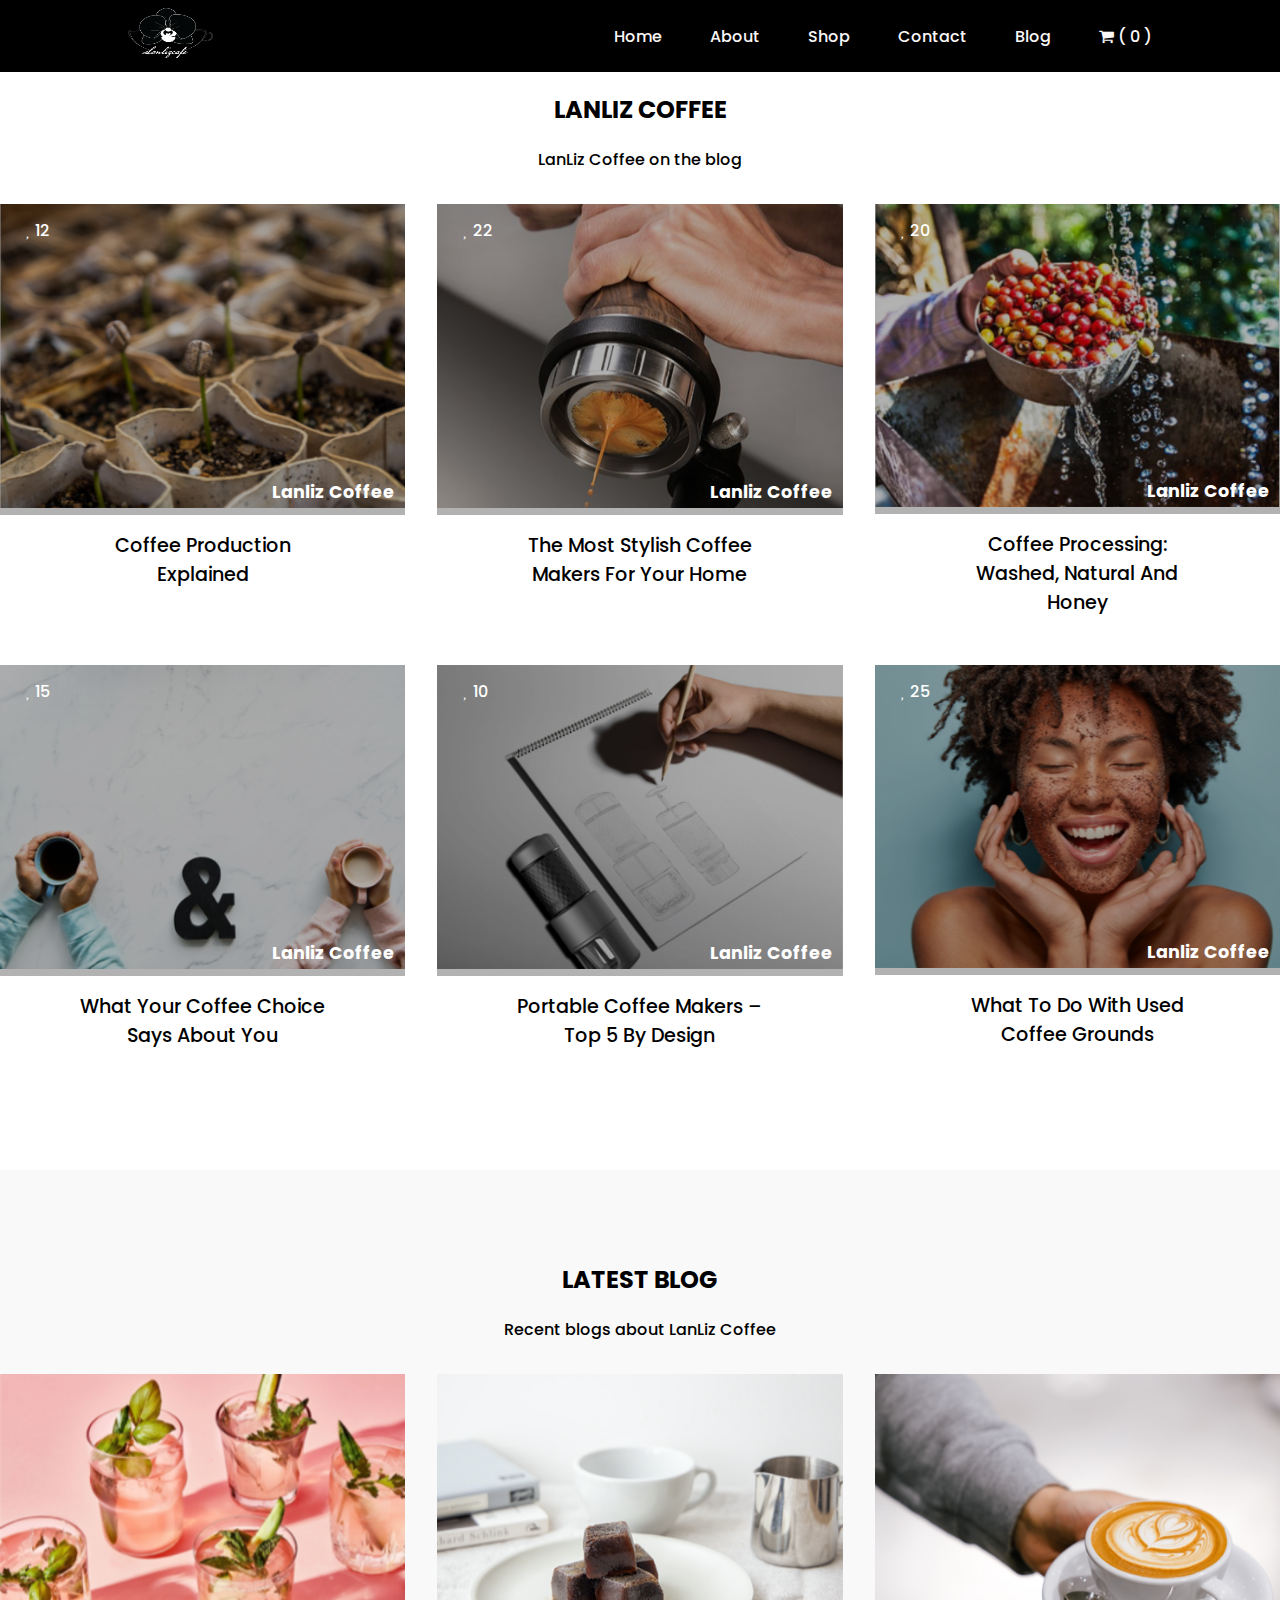
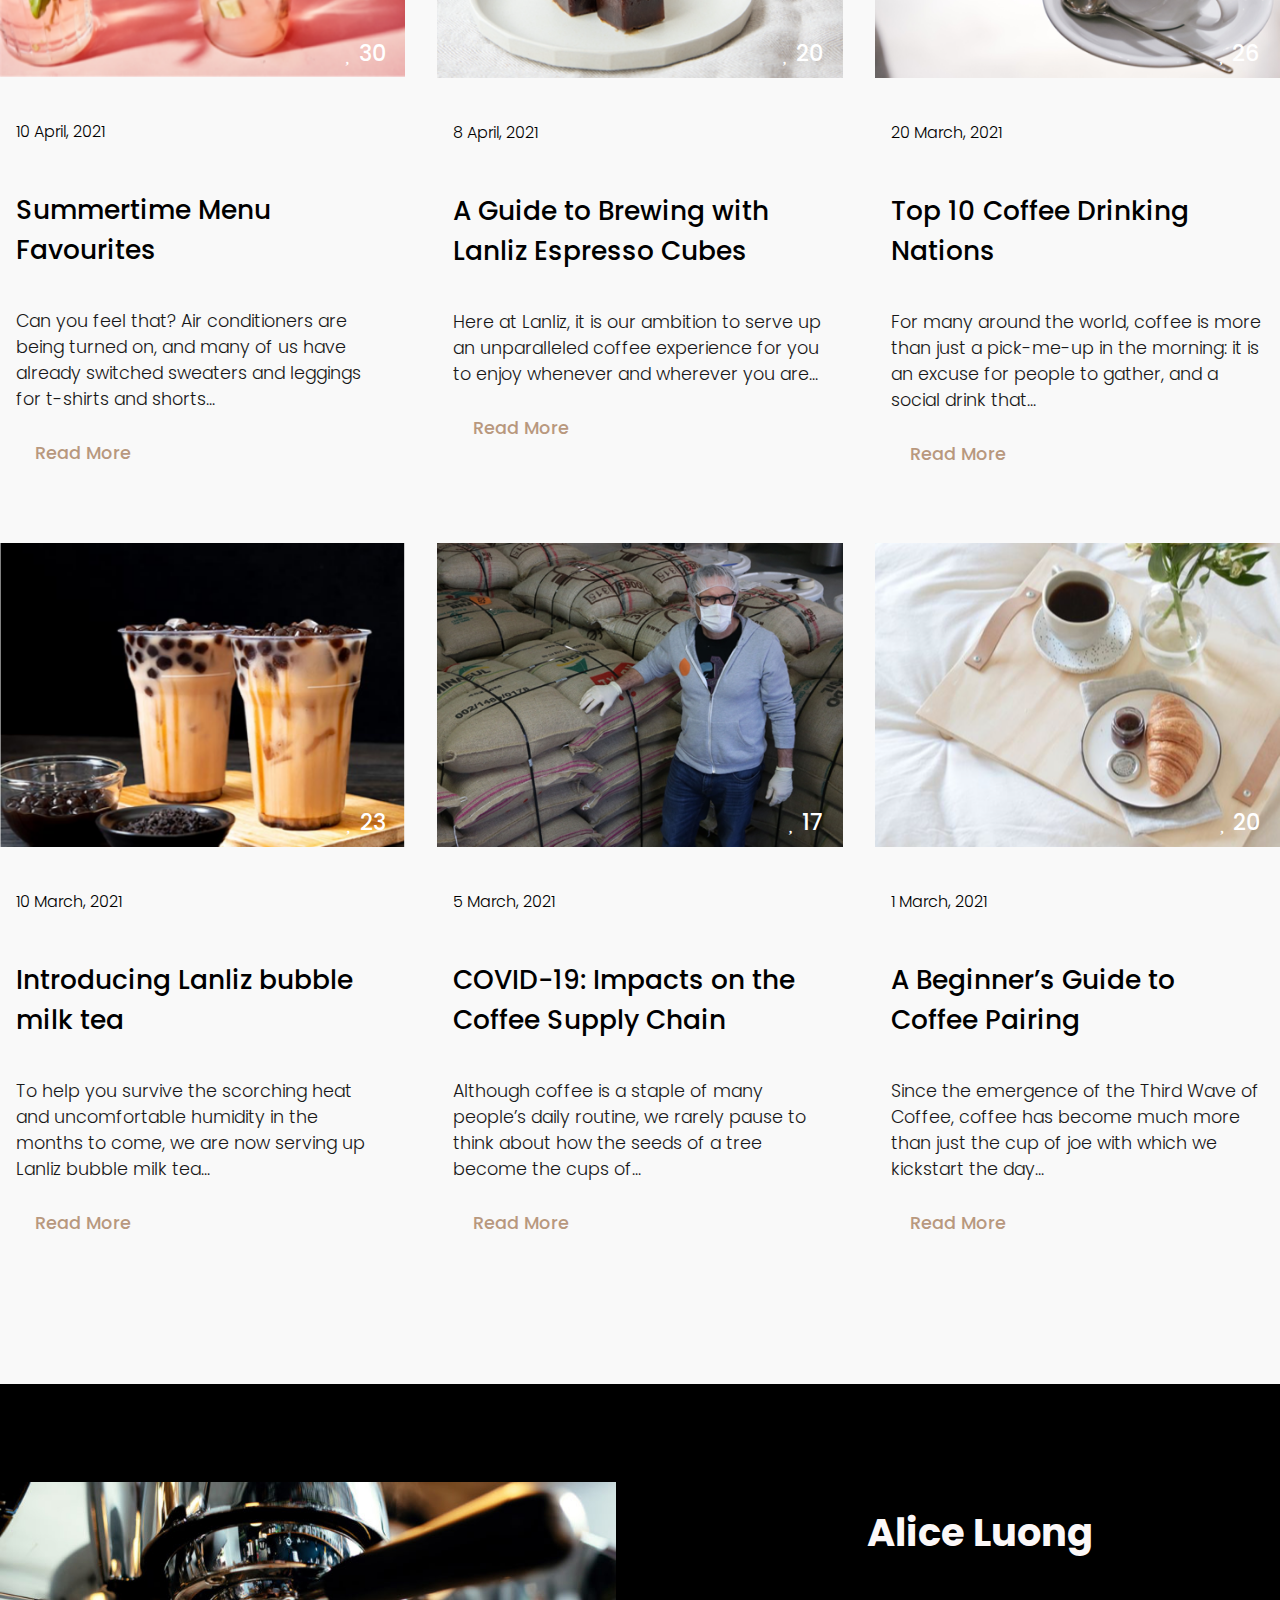
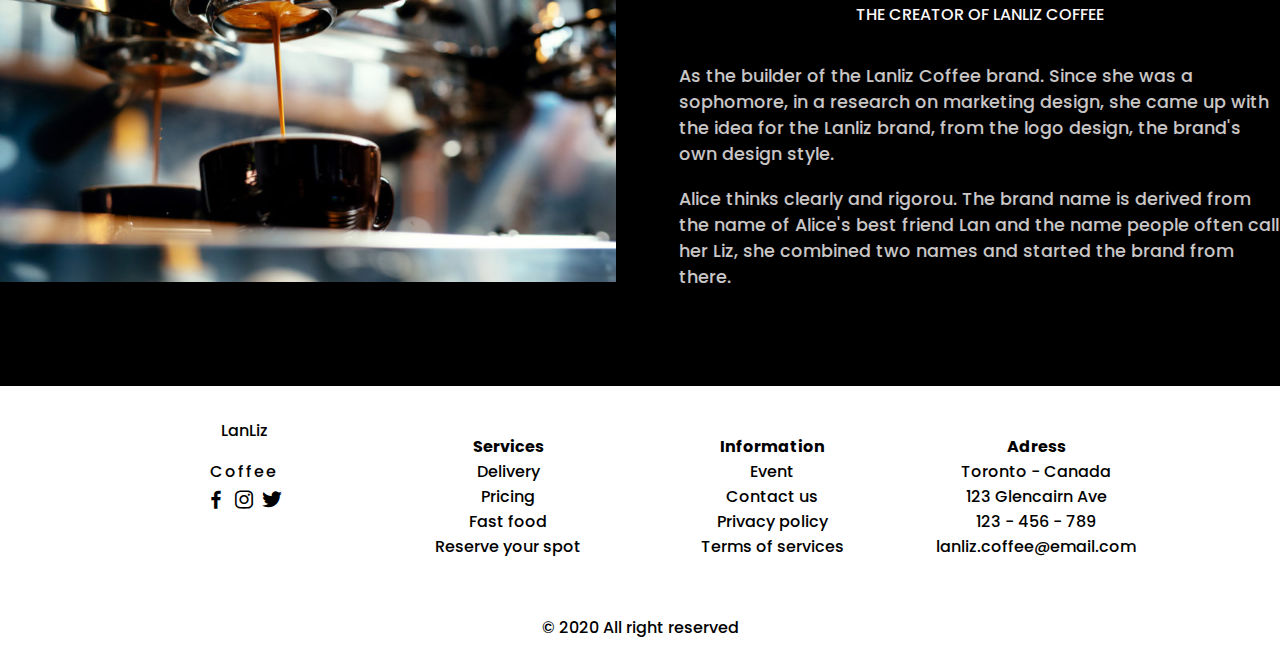
<file: blog.html>
<!DOCTYPE html>
<html lang="en">
    <head>
        <meta charset="UTF-8">
        <meta http-equiv="X-UA-Compatible" content="IE=edge">
        <meta name="viewport" content="width=device-width, initial-scale=1.0">
        <!-- =====BOX ICONS===== -->
        <link href='https://cdn.jsdelivr.net/npm/boxicons@2.0.5/css/boxicons.min.css' rel='stylesheet'>
        <link rel="stylesheet" href="https://maxcdn.bootstrapcdn.com/font-awesome/4.4.0/css/font-awesome.min.css">
        <link rel="stylesheet" href="https://cdnjs.cloudflare.com/ajax/libs/font-awesome/5.15.1/css/all.min.css" integrity="sha512-+4zCK9k+qNFUR5X+cKL9EIR+ZOhtIloNl9GIKS57V1MyNsYpYcUrUeQc9vNfzsWfV28IaLL3i96P9sdNyeRssA==" crossorigin="anonymous" />
        <!-- ===== CSS ===== -->
        <link rel="stylesheet" href="style.css">

        <title>LanLiz Coffee</title>
    </head>
    <body>

    <a href="#" class="scrolltop" id="scroll-top">
            <i class='bx bx-chevron-up scrolltop__icon'></i>
        </a>
        <!--===== HEADER =====-->
        <header class="l-header">
            <nav class="nav bd-grid">
                <div>
                    <a href="#" class="nav__logo"><img src="logos.png" alt="img"style="width:85px;height:50px;border:0;"></a>
                </div>

                <div class="nav__toggle" id="nav-toggle">
                    <i class='bx bx-menu'></i>
                </div>

                <div class="nav__menu" id="nav-menu">
                    <div class="nav__close" id="nav-close">
                        <i class='bx bx-x'></i>
                    </div>

                    <ul class="nav__list" id="menu">
                        <li class="nav__item"><a href="index.html" class="nav__link active">Home</a></li>
                        <li class="nav__item"><a href="about.html" class="nav__link active">About</a></li>
                        <li class="nav__item"><a href="shop.html" class="nav__link">Shop</a></li>
                        <li class="nav__item"><a href="contact.html" class="nav__link">Contact</a></li>
                        <li class="nav__item"><a href="blog.html" class="nav__link">Blog</a></li>
                        <li class="nav__item"><a href="#cart" class="nav__link"><i class="fa fa-shopping-cart"></i> (
                            <span class="cart-count">0</span>
                            )</a>
                        </li>
                    </ul>
                </div>
            </nav>


        </header>

        <!-- design -->
    <section class = "design" id = "design">
        <div class = "blog-container">
          <div class = "blog_title">
            <h2>LANLIZ COFFEE</h2>
            <p>LanLiz Coffee on the blog</p>
          </div>

          <div class = "design-content">
            <!-- item -->
            <div class = "design-item">
              <div class = "design-img">
                <img src = "img-9.png" alt = "">
                <span><i class = "far fa-heart"></i> 12</span>
                <span>Lanliz Coffee</span>
              </div>
              <div class = "design-title">
                <a href = "#">Coffee Production Explained</a>
              </div>
            </div>

            <!-- item -->
          <div class = "design-item">
            <div class = "design-img">
              <img src = "img-7.png" alt = "">
              <span><i class = "far fa-heart"></i> 22</span>
              <span>Lanliz Coffee</span>
            </div>
            <div class = "design-title">
              <a href = "#">The Most Stylish Coffee Makers For Your Home</a>
            </div>
          </div>
          <!-- end of item -->
          <!-- item -->
          <div class = "design-item">
            <div class = "design-img">
              <img src = "img-8.png" alt = "">
              <span><i class = "far fa-heart"></i> 20</span>
              <span>Lanliz Coffee</span>
            </div>
            <div class = "design-title">
              <a href = "#">Coffee Processing: Washed, Natural and Honey</a>
            </div>
          </div>
          <!-- end of item -->
          <!-- item -->
          <div class = "design-item">
            <div class = "design-img">
              <img src = "img-12.png" alt = "">
              <span><i class = "far fa-heart"></i> 15</span>
              <span>Lanliz Coffee</span>
            </div>
            <div class = "design-title">
              <a href = "#">What Your Coffee Choice Says About You</a>
            </div>
          </div>
          <!-- end of item -->
          <!-- item -->
          <div class = "design-item">
            <div class = "design-img">
              <img src = "img-11.png" alt = "">
              <span><i class = "far fa-heart"></i> 10</span>
              <span>Lanliz Coffee</span>
            </div>
            <div class = "design-title">
              <a href = "#">Portable Coffee Makers – Top 5 by Design</a>
            </div>
          </div>
          <!-- end of item -->
          <!-- item -->
          <div class = "design-item">
            <div class = "design-img">
              <img src = "img-10.png" alt = "">
              <span><i class = "far fa-heart"></i> 25</span>
              <span>Lanliz Coffee</span>
            </div>
            <div class = "design-title">
              <a href = "#">What To Do With Used Coffee Grounds</a>
            </div>
          </div>
          <!-- end of item -->
        </div>
      </div>
    </section>
    <!-- end of design -->


    <!-- blog -->
    <section class = "blog" id = "blog">
      <div class = "blog-container">
        <div class = "blog_title">
          <h2>LATEST BLOG</h2>
          <p>Recent blogs about LanLiz Coffee</p>
        </div>
        <div class = "blog-content">
          <!-- item -->
          <div class = "blog-item">
            <div class = "blog-img">
              <img src = "img-3.png" alt = "">
              <span><i class = "far fa-heart"></i> 30</span>
            </div>
            <div class = "blog-text">
              <span>10 April, 2021</span>
              <h2>Summertime Menu Favourites</h2>
              <p>Can you feel that? Air conditioners are being turned on, and many of us have already switched sweaters and leggings for t-shirts and shorts...</p>
              <a href = "#">Read More</a>
            </div>
          </div>
          <!-- end of item -->
          <!-- item -->
          <div class = "blog-item">
            <div class = "blog-img">
              <img src = "img-2.png" alt = "">
              <span><i class = "far fa-heart"></i> 20</span>
            </div>
            <div class = "blog-text">
              <span>8 April, 2021</span>
              <h2>A Guide to Brewing with Lanliz Espresso Cubes</h2>
              <p>Here at Lanliz, it is our ambition to serve up an unparalleled coffee experience for you to enjoy whenever and wherever you are...</p>
              <a href = "#">Read More</a>
            </div>
          </div>
          <!-- end of item -->
          <!-- item -->
          <div class = "blog-item">
            <div class = "blog-img">
              <img src = "img-4.png" alt = "">
              <span><i class = "far fa-heart"></i> 26</span>
            </div>
            <div class = "blog-text">
              <span>20 March, 2021</span>
              <h2>Top 10 Coffee Drinking Nations</h2>
              <p>For many around the world, coffee is more than just a pick-me-up in the morning: it is an excuse for people to gather, and a social drink that...</p>
              <a href = "#">Read More</a>
            </div>
          </div>
          <!-- end of item -->
          <!-- item -->
          <div class = "blog-item">
            <div class = "blog-img">
              <img src = "img-6.png" alt = "">
              <span><i class = "far fa-heart"></i> 23</span>
            </div>
            <div class = "blog-text">
              <span>10 March, 2021</span>
              <h2>Introducing Lanliz bubble milk tea</h2>
              <p>To help you survive the scorching heat and uncomfortable humidity in the months to come, we are now serving up Lanliz bubble milk tea...</p>
              <a href = "#">Read More</a>
            </div>
          </div>
          <!-- end of item -->
          <!-- item -->
          <div class = "blog-item">
            <div class = "blog-img">
              <img src = "img-5.png" alt = "">
              <span><i class = "far fa-heart"></i> 17</span>
            </div>
            <div class = "blog-text">
              <span>5 March, 2021</span>
              <h2>COVID-19: Impacts on the Coffee Supply Chain</h2>
              <p>Although coffee is a staple of many people’s daily routine, we rarely pause to think about how the seeds of a tree become the cups of...</p>
              <a href = "#">Read More</a>
            </div>
          </div>
          <!-- end of item -->
          <!-- item -->
          <div class = "blog-item">
            <div class = "blog-img">
              <img src = "img-1.png" alt = "">
              <span><i class = "far fa-heart"></i> 20</span>
            </div>
            <div class = "blog-text">
              <span>1 March, 2021</span>
              <h2>A Beginner’s Guide to Coffee Pairing</h2>
              <p>Since the emergence of the Third Wave of Coffee, coffee has become much more than just the cup of joe with which we kickstart the day...</p>
              <a href = "#">Read More</a>
            </div>
          </div>
          <!-- end of item -->
        </div>
      </div>
    </section>
    <!-- end of blog -->

    <!-- about -->
    <section class = "about" id = "about">
      <div class = "container">
        <div class = "about-content">
          <div>
            <img src = "coffee2.jpeg" alt = "img"style="width:800px;height:400px;border:0;">
          </div>
          <div class = "about-text">
            <div class = "title">
              <h2>Alice Luong</h2>
              <p>The creator of Lanliz Coffee</p>
            </div>
            <p>As the builder of the Lanliz Coffee brand. Since she was a sophomore, in a research on marketing design, she came up with the idea for the Lanliz brand, from the logo design, the brand's own design style.</p>
            <p>Alice thinks clearly and rigorou. The brand name is derived from the name of Alice's best friend Lan and the name people often call her Liz, she combined two names and started the brand from there.</p>
          </div>
        </div>
      </div>
    </section>
    <!-- end of about -->

    <!-- footer -->
    <footer class="footer section bd-container">
        <div class="footer__container bd-grid">
            <div class="footer__content">
                <a href="#" class="footer__logo">LanLiz</a>
                <span class="footer__description">Coffee</span>
                <div>
                    <a href="#" class="footer__social"><i class='bx bxl-facebook'></i></a>
                    <a href="#" class="footer__social"><i class='bx bxl-instagram'></i></a>
                    <a href="#" class="footer__social"><i class='bx bxl-twitter'></i></a>
                </div>
            </div>

            <div class="footer__content">
                <h3 class="footer__title">Services</h3>
                <ul>
                    <li><a href="#" class="footer__link">Delivery</a></li>
                    <li><a href="#" class="footer__link">Pricing</a></li>
                    <li><a href="#" class="footer__link">Fast food</a></li>
                    <li><a href="#" class="footer__link">Reserve your spot</a></li>
                </ul>
            </div>

            <div class="footer__content">
                <h3 class="footer__title">Information</h3>
                <ul>
                    <li><a href="#" class="footer__link">Event</a></li>
                    <li><a href="#" class="footer__link">Contact us</a></li>
                    <li><a href="#" class="footer__link">Privacy policy</a></li>
                    <li><a href="#" class="footer__link">Terms of services</a></li>
                </ul>
            </div>

            <div class="footer__content">
                <h3 class="footer__title">Adress</h3>
                <ul>
                    <li>Toronto - Canada</li>
                    <li>123 Glencairn Ave</li>
                    <li>123 - 456 - 789</li>
                    <li>lanliz.coffee@email.com</li>
                </ul>
            </div>
        </div>

        <p class="footer__copy">&#169; 2020 All right reserved</p>
    </footer>
    <!-- end of footer -->


  </body>
</html>
</file>
<file: style.css>
/*===== GOOGLE FONTS =====*/
@import url("https://fonts.googleapis.com/css2?family=Poppins:wght@400;500;600&display=swap");
/*===== VARIABLES CSS =====*/
:root{
  --header-height: 3rem;

  /*===== Colors =====*/
  --first-color: #000000;
  --first-color-dark: #6B5954;
  --first-color-darken: #8A726A;
  --white-color: #FCF8F8;

  /*===== Font and typography =====*/
  --body-font: 'Poppins', sans-serif;
  --big-font-size: 2.5rem;
  --normal-font-size: .938rem;

  /*===== z index =====*/
  --z-fixed: 100;
}

@media screen and (min-width: 768px){
  :root{
    --big-font-size: 5rem;
    --normal-font-size: 1rem;
  }
}

/*===== BASE =====*/
*,::before,::after{
  box-sizing: border-box;
}

body{
  margin: var(--header-height) 0 0 0;
  padding: 0;
  font-family: var(--body-font);
  font-size: var(--normal-font-size);
  font-weight: 500;
}

h1,p,ul{
  margin: 0;
}

ul{
  padding: 0;
  list-style: none;
}

a{
  text-decoration: none;
}

img{
  max-width: 100%;
  height: auto;
}

/*===== LAYOUT =====*/
.bd-grid{
  max-width: 1024px;
  display: grid;
  grid-template-columns: 100%;
  column-gap: 2rem;
  width: calc(100% - 2rem);
  margin-left: 1rem;
  margin-right: 1rem;
}

.l-header{
  width: 100%;
  position: fixed;
  top: 0;
  left: 0;
  z-index: var(--z-fixed);
  background-color: var(--first-color);
}

/*===== NAV =====*/
.nav{
  height: var(--header-height);
  display: flex;
  justify-content: space-between;
  align-items: center;
}

@media screen and (max-width: 768px){
  .nav__menu{
    position: fixed;
    top: 0;
    right: -100%;
    width: 70%;
    height: 100%;
    padding: 3.5rem 1.5rem 0;
    background: rgba(255,255,255,.3);
    backdrop-filter: blur(10px);
    transition: .5s;
  }
}

.nav__close{
  position: absolute;
  top: .75rem;
  right: 1rem;
  font-size: 1.5rem;
  cursor: pointer;
}

.nav__item{
  margin-bottom: 2rem;
}

.nav__close, .nav__link, .nav__logo, .nav__toggle{
  color: var(--white-color);
}

.nav__link:hover{
  color: var(--first-color-dark);
}

.nav__toggle{
  font-size: 1.5rem;
  cursor: pointer;
}

/*=== Show menu ===*/
.show{
  right: 0;
}

/* Scroll top */
.scrolltop{
  position: fixed;
  right: 1rem;
  bottom: -20%;
  display: flex;
  justify-content: center;
  align-items: center;
  padding: .3rem;
  background: #9e8984;
  border-radius: .4rem;
  z-index: var(--z-tooltip);
  transition: .4s;
  visibility: hidden;
}

.scrolltop:hover{
  background-color: var(--first-color-alt);
}

.scrolltop__icon{
  font-size: 1.8rem;
  color: #000;
}

/* Show scrolltop */
.show-scroll{
  visibility: visible;
  bottom: 1.5rem;
}

/*===== HOME =====*/
.home{
  background-color: var(--first-color);
  overflow: hidden;
}

.home__container{
  height: calc(100vh - var(--header-height));
  grid-template-rows: repeat(2, max-content);
  row-gap: 1.5rem;
}

.home__img{
  position: relative;
  padding-top: 1.5rem;
  justify-self: center;
  width: 302px;
  height: 233px;
}

.home__img img{
  position: absolute;
  top: 0;
  left: 0;
}

.home__data{
  color: var(--white-color);
}

.home__title{
  font-size: var(--big-font-size);
  line-height: 1.3;
  margin-bottom: 1rem;
}

.home__description{
  margin-bottom: 2.5rem;
}

.home__button{
  display: inline-block;
  background-color: var(--first-color-dark);
  color: var(--white-color);
  padding: 1.125rem 2rem;
  border-radius: .5rem;
}

.home__button:hover{
  background-color: var(--first-color-darken);
}

/*========== ABOUT ==========*/
.about{
  background-color: var(--first-color);
  overflow: hidden;
}
.about__data{
  text-align: center;
  color: var(--white-color);
}

.about__description{
  margin-bottom: var(--mb-3);
  color: var(--white-color);
}

.about__img{
  width: 280px;
  border-radius: .5rem;
  justify-self: center;
}

/*========== SERVICES ==========*/
.services{
  text-align: center;
}

.services__container{
  row-gap: 2.5rem;
  grid-template-columns: repeat(auto-fit, minmax(220px, 1fr));
}

.services__content{
  text-align: center;
}

.services__img{
  width: 64px;
  height: 64px;
  fill: var(--first-color);
  margin-bottom: var(--mb-2);
}

.services__title{
  font-size: var(--h3-font-size);
  color: var(--title-color);
  margin-bottom: var(--mb-1);
}

.services__description{
  padding: 0 1.5rem;
}

/*========== MENU ==========*/
.section__img {
width:1500px;
height:400px;
border:0;
}

.menu{
  background-color: var(--first-color);
  overflow: hidden;
}

.menu__data{
  text-align: center;
  color: var(--white-color);
}

.menu__container{
  grid-template-columns: repeat(2, 1fr);
  justify-content: center;
}

.menu__content{
  position: relative;
  display: flex;
  flex-direction: column;
  background-color: var(--container-color);
  border-radius: .5rem;
  box-shadow: 0 2px 4px rgba(3,74,40,.15);
  padding: .75rem;
}

.menu__img{
  width: 100px;
  align-self: center;
  margin-bottom: var(--mb-2);
}

.menu__name, .menu__preci{
  font-weight: var(--font-semi-bold);
  color: var(--title-color);
}

.menu__name{
  font-size: var(--normal-font-size);
  color: var(--white-color);
}

.menu__detail, .menu__preci{
  font-size: var(--small-font-size);
  color: var(--white-color);
}

.menu__detail{
  margin-bottom: var(--mb-1);
}

.menu__button{
  position: absolute;
  bottom: 0;
  right: 0;
  display: flex;
  padding: .625rem .813rem;
  border-radius: .5rem 0 .5rem 0;
}

/*========== CONTACT ==========*/
.contactContact{
  background-color: #000000;
  overflow: hidden;
}
.contact__container{
  text-align: center;
  color: #000000;
}

.contact__description{
  margin-bottom: var(--mb-3);
}

.contactContainer{
  width: 100%;
  display: flex;
  justify-content: center;
  align-items: center;
  margin-top: 30px;
}
.contactInfo{
  padding: 40px;
  background: #fff;
}

.contacContainer .contactInfo{
  width: 50%;
  display: flex;
  flex-direction: column;
}

.contactContainer .contactInfo .box{
  position: relative;
  padding: 20px 0;
  display: flex;
}

.contactContainer .contactInfo .box .icon{
  min-width: 60px;
  height: 60px;
  background: rgb(173, 137, 96);
  display: flex;
  justify-content: center;
  align-items: center;
  border-radius: 50%;
  font-size: 22px;
}

.contactContainer .contactInfo .box .text{
  display: flex;
  margin-left: 20px;
  font-size: 16px;
  color: #000;
  flex-direction: column;
  font-weight: 300;
  text-align: left;
}

.contactContainer .contactInfo .box .text h3{
  font-weight: 500;
  color: rgb(170, 141, 112);
}

.contactForm{
  width: 40%;
  padding: 40px;
  background: #d6bba1;
}
.contactForm h2{
  font-size: 30px;
  color: #333;
  font-weight: 500;
}

.contactForm .inputBox{
  position: relative;
  width: 100%;
  margin-top: 10px;
}

.contactForm .inputBox input,
.contactForm .inputBox textarea{
  width: 100%;
  padding: 5px 0;
  font-size: 16px;
  margin: 10px 0;
  border: none;
  border-bottom: 2px solid #333;
  outline: none;
  resize: none;
}

.contactForm .inputBox span{
  position: absolute;
  left: 0;
  padding: 5px 0;
  font-size: 16px;
  margin: 10px 0;
  pointer-events: none;
  transition: 0.5s;
  color: #666;
}

.contactForm .inputBox input:focus ~ span,
.contactForm .inputBox input:valid ~ span,
.contactForm .inputBox textarea:focus ~ span,
.contactForm .inputBox textarea:valid ~ span{
  color: #e91e63;
  font-size: 12px;
  transform: translateY(-20px);
}

.contactForm .inputBox input[type="submit"]{
  width: 100px;
  background: #a7815e;
  color: #fff;
  border: none;
  cursor: pointer;
  padding: 10px;
  font-size: 18px;
}

form{
  margin-top: 50px;
  transition: all 4s ease-in-out;
}

.form-control{
  width: 600px;
  background: transparent;
  border: none;
  outline: none;
  border-bottom: 1px solid gray;
  color: #fff;
  font-size: 18px;
  margin-bottom: 16px;
}

input{
  height: 45px;
}

form .submit{
  background: #ff5722;
  border-color: transparent;
  color: #fff;
  font-size: 20px;
  font-weight: bold;
  letter-spacing: 2px;
  height: 50px;
  margin-top: 20px;
}

form .submit:hover{
  background-color: #f44336;
  cursor: pointer;
}

/*========== FOOTER ==========*/
.footer__content{
  color: #000000;
}
.footer__container{
  grid-template-columns: repeat(auto-fit, minmax(220px, 1fr));
  row-gap: 2rem;
}

.footer__logo{
  font-size: var(--h3-font-size);
  color: #000000;
  font-weight: var(--font-semi-bold);
}

.footer__description{
  display: block;
  font-size: var(--small-font-size);
  margin: .25rem 0 var(--mb-3);
}

.footer__social{
  font-size: 1.5rem;
  color: #000000;
  margin-right: var(--mb-2);
}

.footer__title{
  font-size: var(--h2-font-size);
  color: #000000;
  margin-bottom: var(--mb-2);
}

.footer__link{
  display: inline-block;
  color: #000000;
  margin-bottom: var(--mb-1);
}

.footer__link:hover{
  color: #000000;
}

.footer__copy{
  text-align: center;
  font-size: var(--small-font-size);
  color: #000000;
  margin-top: 3.5rem;
}

/* ===== MEDIA QUERIES =====*/
@media screen and (min-width: 768px){
  body{
    margin: 0;
  }

  .nav{
    height: calc(var(--header-height) + 1.5rem);
  }

  .nav__toggle, .nav__close{
    display: none;
  }

  .nav__list{
    display: flex;
  }

  .nav__item{
    margin-left: 3rem;
    margin-bottom: 0;
  }

  .home__container{
    height: 100vh;
    grid-template-columns: repeat(2, max-content);
    grid-template-rows:  1fr;
    row-gap: 0;
    align-items: center;
    justify-content: center;
  }

  .home__img{
    order: 1;
    width: 375px;
    height: 289px;
  }

  .home__img img{
    width: 375px;
  }
}

@media screen and (min-width: 1024px){
  .bd-grid{
    margin-left: auto;
    margin-right: auto;
  }

  .home__container{
    justify-content: initial;
    column-gap: 4.5rem;
  }

  .home__img{
    width: 604px;
    height: 466px;
  }

  .home__img img{
    width: 604px;
  }
}

@media (max-width: 991px){
  .contactContact{
    padding: 50px;
  }
  .container{
    flex-direction: column;
  }
  .container .contactInfo{
    margin-bottom: 40px;
  }
  .container .contactInfo,
  .contactForm{
    width:100%;
  }
}

.banner{
  flex: 1;
  display: flex;
  align-items: center;
  justify-content: center;
  text-align: center;
  color: #fff;
}
.banner-title{
  font-size: 3rem;
  font-family: var(--Playfair);
  line-height: 1.2;
}
.banner-title span{
  font-family: var(--Playfair);
  color: var(--exDark);
}
.banner p{
  padding: 1rem 0 2rem 0;
  font-size: 1.2rem;
  text-transform: capitalize;
  font-family: var(--Roboto);
  font-weight: 300;
  word-spacing: 2px;
}
.banner form{
  background: #fff;
  border-radius: 2rem;
  padding: 0.6rem 1rem;
  display: flex;
  justify-content: space-between;
}
.search-input{
  font-family: var(--Roboto);
  font-size: 1.1rem;
  width: 100%;
  outline: 0;
  padding: 0.6rem 0;
  border: none;
}
.search-input::placeholder{
  text-transform: capitalize;
}
.search-btn{
  width: 40px;
  font-size: 1.1rem;
  color: var(--dark);
  border: none;
  background: transparent;
  outline: 0;
  cursor: pointer;
}

/* design */
.design{
  padding: 4.5rem 0;
}
.title{
  text-align: center;
  padding: 1rem 0;
}
.title h2{
  font-family: var(--Playfair);
  font-size: 2.4rem;
}
.title p{
  text-transform: uppercase;
  padding: 0.6rem 0;
}
.design-content{
  margin: 2rem 0;
}
.design-item{
  cursor: pointer;
  margin: 1.5rem 0;
}
.design-img{
  position: relative;
  overflow: hidden;
}
.design-img::after{
  position: absolute;
  content: "";
  top: 0;
  left: 0;
  width: 100%;
  height: 100%;
  background: rgba(0, 0, 0, 0.3);
}
.design-img img{
  transition:  all 0.5s ease;
}
.design-item:hover img{
  transform: scale(1.2);
}
.design-img span:first-of-type{
  position: absolute;
  z-index: 1;
  top: 10px;
  left: 10px;
  background: var(--exDark);
  color: #fff;
  padding: 0.25rem 1rem;
}
.design-img span:last-of-type{
  position: absolute;
  z-index: 1;
  bottom: 10px;
  right: 10px;
  color: #fff;
  font-weight: 700;
  font-size: 1.1rem;
}
.design-title{
  padding: 1rem;
  font-size: 1.2rem;
  text-align: center;
  width: 70%;
  margin: 0 auto;
}
.design-title a{
  color: var(--dark);
  text-decoration: none;
  text-transform: capitalize;
  font-family: var(--Playfair);
}

/* blog */
.blog-container{
  text-align: center;
}
.blog{
  background: #f9f9f9;
  padding: 4.5rem 0;
}
.blog-content{
  margin: 2rem 0;
}
.blog-img{
  position: relative;
}
.blog-img span{
  position: absolute;
  bottom: 10px;
  right: 10px;
  background: var(--exDark);
  color: #fff;
  font-size: 1.4rem;
  padding: 0.3rem 0.6rem;
}
.blog-text{
  margin: 2.2rem 0;
  padding: 0 1rem;
  text-align: left;
}
.blog-text span{
  font-weight: 300;
  display: block;
  padding-bottom: 0.5rem;
}
.blog-text h2{
  font-family: var(--Playfair);
  padding: 1rem 0;
  font-size: 1.65rem;
  font-weight: 500;
}
.blog-text p{
  font-weight: 300;
  font-size: 1.1rem;
  opacity: 0.9;
  padding-bottom: 1.2rem;
}
.blog-text a{
  font-family: var(--Roboto);
  font-size: 1.1rem;
  text-decoration: none;
  color: var(--dark);
  display: inline-block;
  background: var(--dark);
  color: rgb(184, 152, 126);
  padding: 0.55rem 1.2rem;
  transition: all 0.5s ease;
}
.blog-text a:hover{
  background: var(--exDark);
}

/* about */
.about{
  padding: 4.5rem 0;
}
.about-text{
  margin: 2rem 0;
}
.about-text > p{
  font-size: 1.1rem;
  padding: 0.6rem 0;
  opacity: 0.8;
}

/* footer */
footer{
  background: var(--exDark);
  color: #fff;
  text-align: center;
  padding: 2rem 0;
}
.social-links{
  display: flex;
  justify-content: center;
  margin-bottom: 1.4rem;
}
.social-links a{
  border: 2px solid #fff;
  color: #fff;
  display: block;
  width: 40px;
  height: 40px;
  display: flex;
  justify-content: center;
  align-items: center;
  border-radius: 50%;
  text-decoration: none;
  margin: 0 0.3rem;
  transition: all 0.5s ease;
}

.social-links a:hover{
  background: #fff;
  color: var(--exDark);
}
.footer span{
  margin-top: 1rem;
  display: block;
  font-family: var(--Playfair);
  letter-spacing: 2px;
}

/* Media Queries */
@media screen and (min-width: 540px){
  .navbar-nav a{
      padding-right: 1.2rem;
      padding-left: 1.2rem;
  }
  .banner-title{
      font-size: 5rem;
  }
  .banner form{
      margin-top: 1.4rem;
      width: 80%;
      margin-left: auto;
      margin-right: auto;
  }
}

@media screen and (min-width: 768px){
  .navbar .container{
      display: flex;
      align-items: center;
      justify-content: space-between;
  }
  .search-input{
      padding: 0.8rem 0;
  }
  .design-content{
      display: grid;
      grid-template-columns: repeat(2, 1fr);
      gap: 2rem;
  }
  .design-item{
      margin: 0;
  }
  .blog-content{
      display: grid;
      grid-template-columns: repeat(2, 1fr);
      gap: 2rem;
  }
}

@media screen and (min-width: 992px){
  .blog-content{
      grid-template-columns: repeat(3, 1fr);
  }
  .about-content{
      display: grid;
      grid-template-columns: repeat(2, 1fr);
      column-gap: 3rem;
      align-items: center;
  }
  .about-text{
    color: var(--white-color);
    float: left;
    margin: 0px 0px 15px 15px;
  }
}

@media screen and (min-width: 1200px){
  .design-content{
      grid-template-columns: repeat(3, 1fr);
  }
}
</file>
